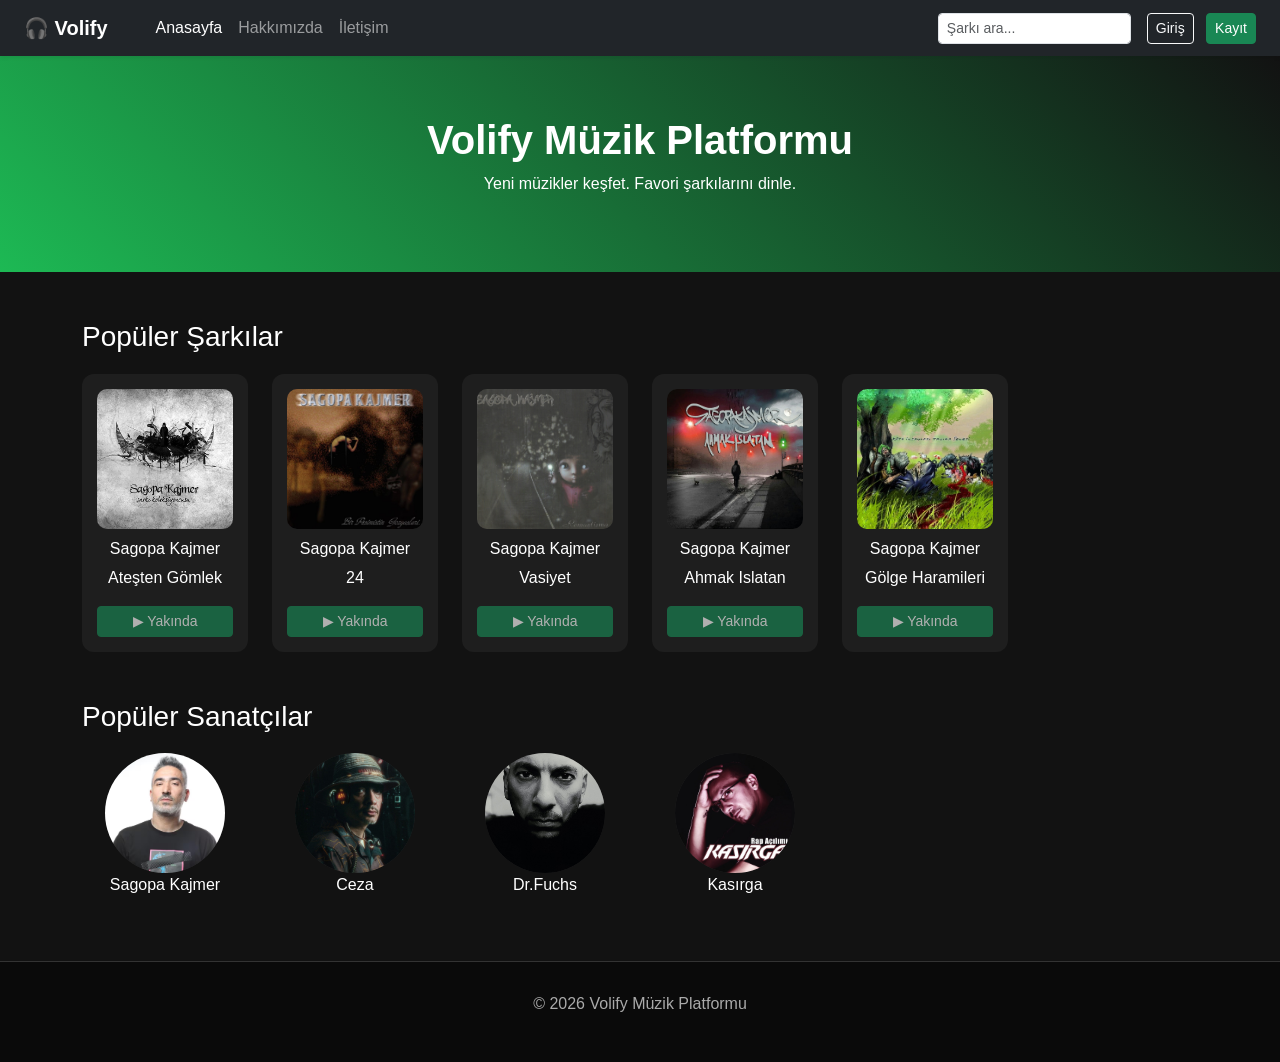
<file: index.html>
<!DOCTYPE html>
<html lang="tr">
<head>
<meta charset="UTF-8">
<title>Volify - Müzik Platformu</title>

<!-- Bootstrap -->
<link href="https://cdn.jsdelivr.net/npm/bootstrap@5.3.3/dist/css/bootstrap.min.css" rel="stylesheet">

<link rel="stylesheet" href="style.css">
</head>

<body>

<!-- ================= NAVBAR ================= -->
<nav class="navbar navbar-expand-lg navbar-dark bg-dark shadow-sm px-4">

  <!-- Site logosu -->
  <a class="navbar-brand fw-bold" href="index.html">
    🎧 Volify
  </a>

  <!-- Menü -->
  <div class="navbar-nav ms-4">
    <a class="nav-link active" href="index.html">Anasayfa</a>
    <a class="nav-link" href="about.html">Hakkımızda</a>
    <a class="nav-link" href="contact.html">İletişim</a>
  </div>

  <!-- Arama kutusu -->
  <form class="d-flex ms-auto me-3" role="search">
    <input class="form-control form-control-sm" type="search" placeholder="Şarkı ara...">
  </form>

  <!-- Kullanıcı paneli -->
  <div id="userPanel"></div>

</nav>


<!-- ================= HERO ALANI ================= -->

<div class="hero-section text-center">

<h1>Volify Müzik Platformu</h1>

<p>
Yeni müzikler keşfet. Favori şarkılarını dinle.
</p>

</div>



<!-- ================= POPÜLER ŞARKILAR ================= -->

<div class="container mt-5">

<h3 class="section-title">Popüler Şarkılar</h3>

<div class="row g-4">

<!-- ŞARKI KARTI -->
<div class="col-lg-2 col-md-4 col-sm-6">

<div class="song-card">

<div class="song-image">
  <img src="img/sagopask.jpg" class="img-fluid">
</div>

<h6>Sagopa Kajmer</h6>

<p>Ateşten Gömlek</p>

<button class="btn btn-success btn-sm w-100 disabled">
▶ Yakında
</button>

</div>

</div>


<div class="col-lg-2 col-md-4 col-sm-6">
<div class="song-card">
<div class="song-image">
  <img src="img/sagopabpgy.jpg" class="img-fluid">
</div>
<h6>Sagopa Kajmer</h6>
<p>24</p>
<button class="btn btn-success btn-sm w-100 disabled">
▶ Yakında
</button>
</div>
</div>


<div class="col-lg-2 col-md-4 col-sm-6">
<div class="song-card">
<div class="song-image">
  <img src="img/sagopaksd.jpg" class="img-fluid">
</div>
<h6>Sagopa Kajmer</h6>
<p>Vasiyet</p>
<button class="btn btn-success btn-sm w-100 disabled">
▶ Yakında
</button>
</div>
</div>


<div class="col-lg-2 col-md-4 col-sm-6">
<div class="song-card">
<div class="song-image">
  <img src="img/sagopaaı.jpeg" class="img-fluid">
</div>
<h6>Sagopa Kajmer</h6>
<p>Ahmak Islatan</p>
<button class="btn btn-success btn-sm w-100 disabled">
▶ Yakında
</button>
</div>
</div>


<div class="col-lg-2 col-md-4 col-sm-6">
<div class="song-card">
<div class="song-image">
  <img src="img/sagopakitss.jpg" class="img-fluid">
</div>
<h6>Sagopa Kajmer</h6>
<p>Gölge Haramileri</p>
<button class="btn btn-success btn-sm w-100 disabled">
▶ Yakında
</button>
</div>
</div>

</div>
</div>


<!-- ================= SANATÇILAR ================= -->

<div class="container mt-5">

<h3 class="section-title">Popüler Sanatçılar</h3>

<div class="row text-center g-4">

<div class="col-md-2">
<div class="artist-card">
  <img src="img/sagopakajmer.avif" class="artist-img">
</div>
<p>Sagopa Kajmer</p>
</div>

<div class="col-md-2">
<div class="artist-card">
  <img src="img/ceza.jpg" class="artist-img">
</div>
<p>Ceza</p>
</div>

<div class="col-md-2">
<div class="artist-card">
  <img src="img/drfuchs.jpg" class="artist-img">
</div>
<p>Dr.Fuchs</p>
</div>

<div class="col-md-2">
<div class="artist-card">
  <img src="img/kasırga.jpg" class="artist-img">
</div>
<p>Kasırga</p>
</div>

</div>

</div>



<!-- ================= FOOTER ================= -->

<footer class="footer mt-5">

<p>© 2026 Volify Müzik Platformu</p>

</footer>


<script src="script.js"></script>

</body>
</html>
</file>
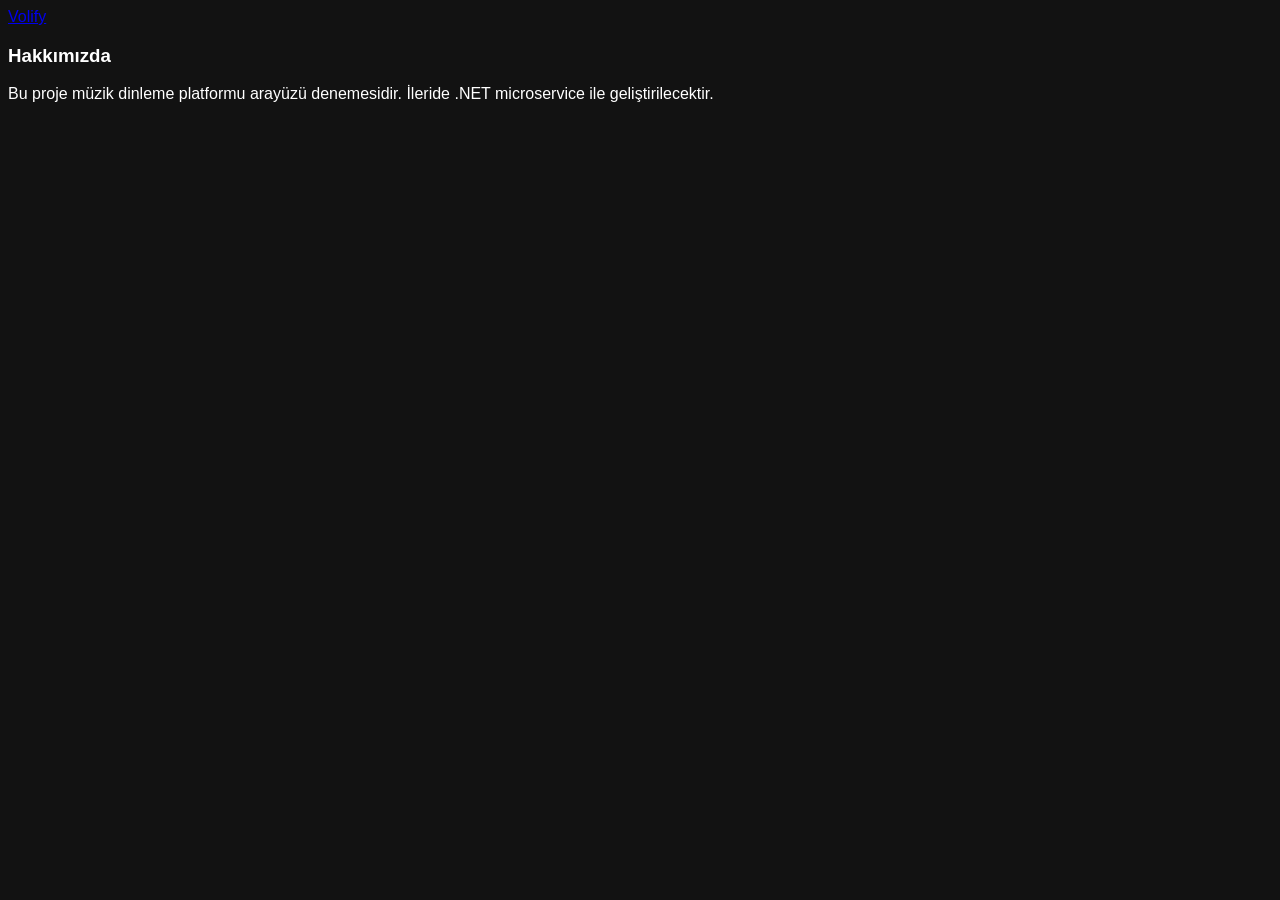
<file: about.html>
<!DOCTYPE html>
<html lang="tr">
<head>
  <meta charset="UTF-8">
  <title>Hakkımızda</title>
  <link rel="stylesheet" href="style.css">
</head>
<body>

<!-- Basit navbar -->
<nav class="navbar navbar-dark bg-dark px-3">
  <a class="navbar-brand" href="index.html">Volify</a>
</nav>

<div class="container mt-4">
  <h3>Hakkımızda</h3>

  <!-- Açıklama -->
  <p>
    Bu proje müzik dinleme platformu arayüzü denemesidir.
    İleride .NET microservice ile geliştirilecektir.
  </p>
</div>

<script src="script.js"></script>
</body>
</html>
</file>
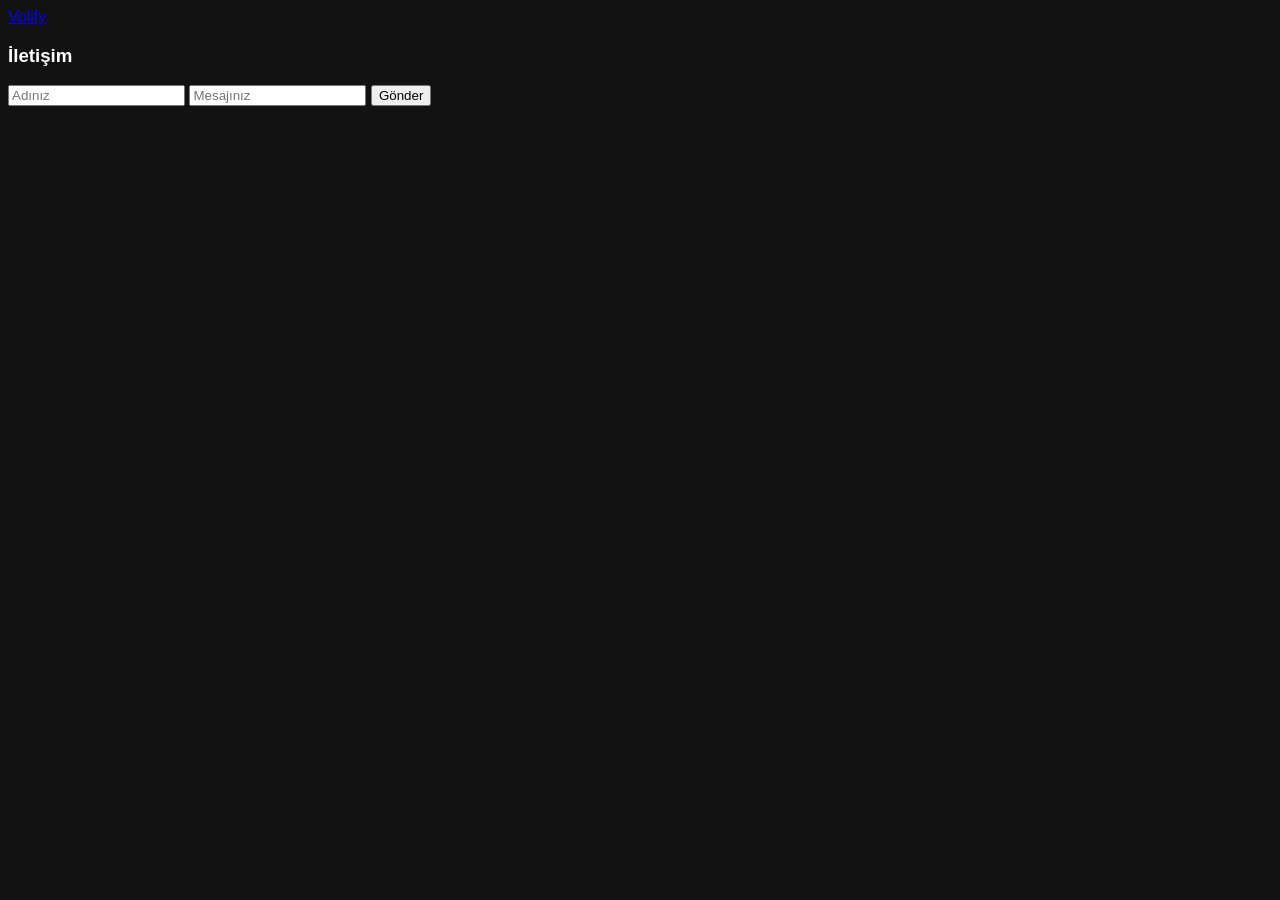
<file: contact.html>
<!DOCTYPE html>
<html lang="tr">
<head>
  <meta charset="UTF-8">
  <title>İletişim</title>
  <link rel="stylesheet" href="style.css">
</head>
<body>

<nav class="navbar navbar-dark bg-dark px-3">
  <a class="navbar-brand" href="index.html">Volify</a>
</nav>

<div class="container mt-4">
  <h3>İletişim</h3>

  <!-- Fake iletişim formu -->
  <input class="form-control mb-2" placeholder="Adınız">
  <input class="form-control mb-2" placeholder="Mesajınız">
  <button class="btn btn-primary">Gönder</button>
</div>

<script src="script.js"></script>
</body>
</html>
</file>
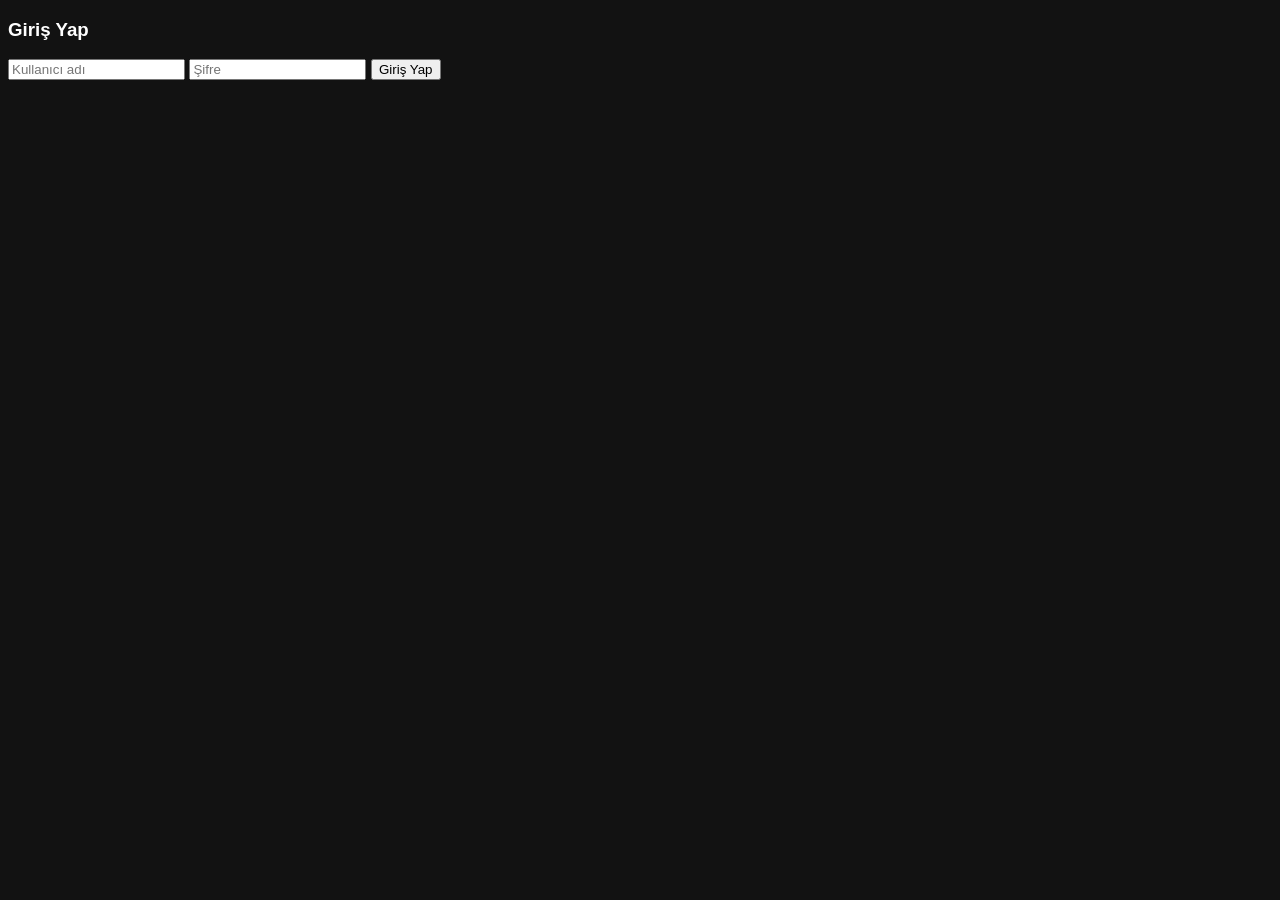
<file: login.html>
<!DOCTYPE html>
<html lang="tr">
<head>
  <meta charset="UTF-8">
  <title>Giriş Yap</title>
  <link rel="stylesheet" href="style.css">
</head>
<body>

<div class="container mt-5">

  <h3>Giriş Yap</h3>

  <input id="loginUser" class="form-control mb-2" placeholder="Kullanıcı adı">
  <input id="loginPass" type="password" class="form-control mb-2" placeholder="Şifre">

  <button class="btn btn-primary w-100" onclick="loginUser()">
    Giriş Yap
  </button>

</div>

<script src="script.js"></script>
</body>
</html>
</file>
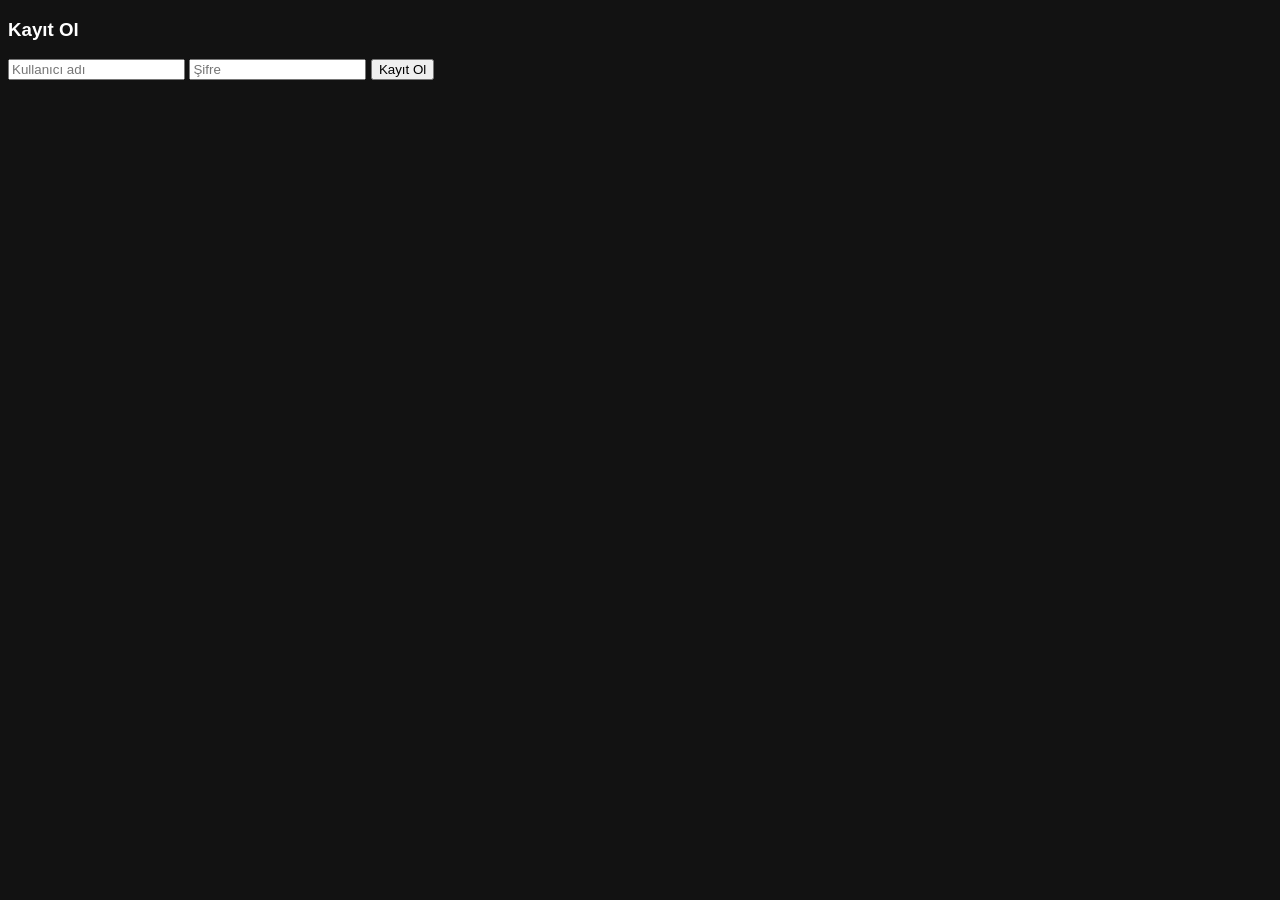
<file: register.html>
<!DOCTYPE html>
<html lang="tr">
<head>
  <meta charset="UTF-8">
  <title>Kayıt Ol</title>
  <link rel="stylesheet" href="style.css">
</head>
<body>

<div class="container mt-5">

  <h3>Kayıt Ol</h3>

  <!-- Kullanıcı adı -->
  <input id="regUser" class="form-control mb-2" placeholder="Kullanıcı adı">

  <!-- Şifre -->
  <input id="regPass" type="password" class="form-control mb-2" placeholder="Şifre">

  <button class="btn btn-success w-100" onclick="registerUser()">
    Kayıt Ol
  </button>

</div>

<script src="script.js"></script>
</body>
</html>
</file>
<file: style.css>
/* Genel arkaplan */

body{
background:#121212;
color:white;
font-family:Arial, Helvetica, sans-serif;
}


/* HERO ALANI */

.hero-section{

padding:60px;
background:linear-gradient(45deg,#1db954,#121212);

text-align:center;

}

.hero-section h1{

font-weight:bold;

}



/* BÖLÜM BAŞLIKLARI */

.section-title{

margin-bottom:20px;

}



/* ŞARKI KARTI */

.song-card{

background:#1e1e1e;

border-radius:12px;

padding:15px;

text-align:center;

transition:0.3s;

}

.song-card:hover{

transform:translateY(-5px);

background:#252525;

}



/* ŞARKI KAPAK ALANI */

.song-image{

height:140px;

background:#2a2a2a;

border-radius:10px;

margin-bottom:10px;

}


/* şarkı resimleri */

.song-image img{

width:100%;
height:140px;

object-fit:cover;

border-radius:10px;

}




/* SANATÇI KARTI */

.artist-card{

width:120px;

height:120px;

background:#2a2a2a;

border-radius:50%;

margin:auto;

transition:0.3s;

}

.artist-card:hover{

background:#3a3a3a;

transform:scale(1.05);

}


/* sanatçı resimleri */

.artist-img{

width:100%;
height:100%;

object-fit:cover;

border-radius:50%;

}



/* FOOTER */

.footer{

background:#0a0a0a;

padding:30px;

text-align:center;

color:#aaa;

border-top:1px solid #333;

margin-top:auto;

}
</file>
